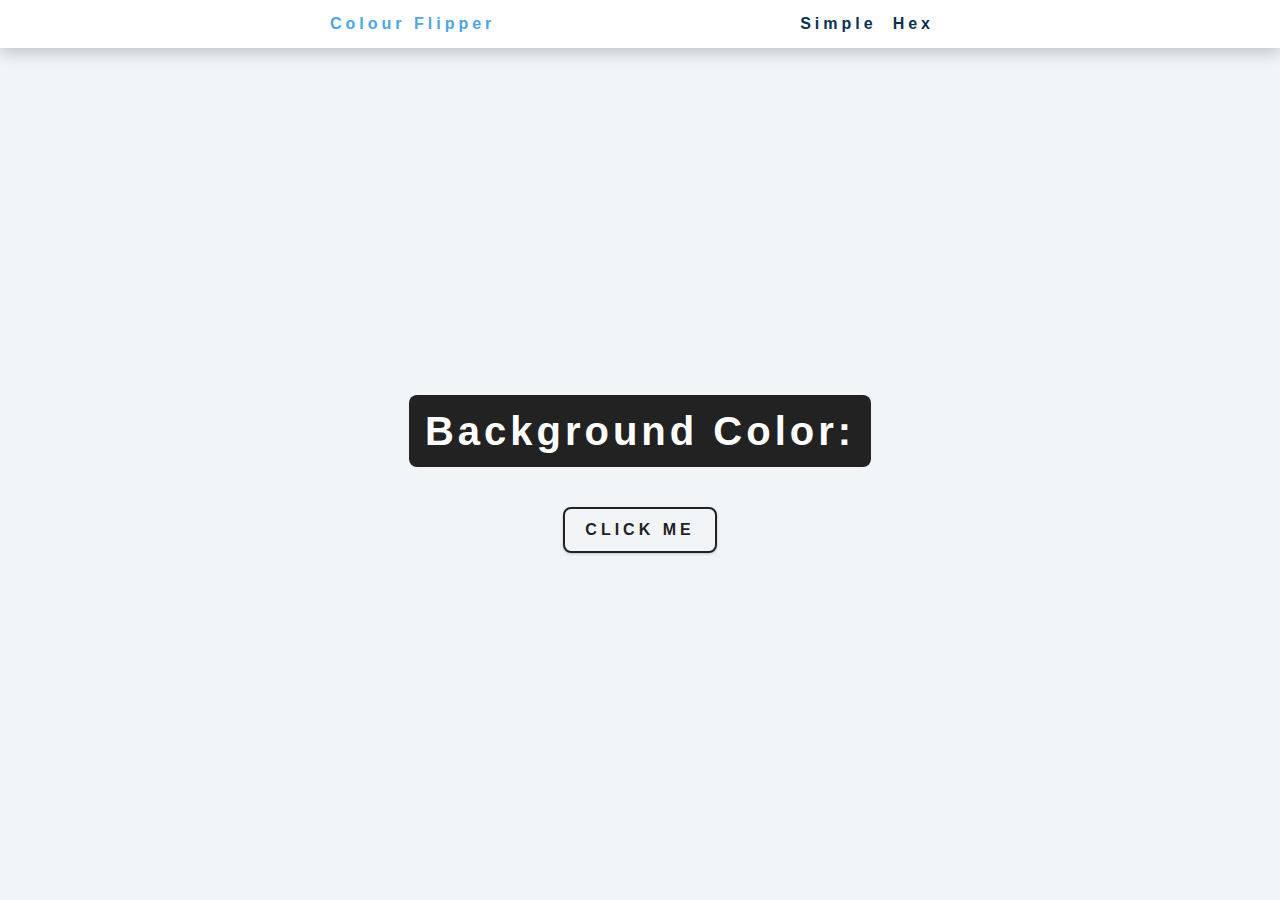
<file: backColor/index.html>
<!DOCTYPE html>
<html lang="en">
<head>
    <meta charset="UTF-8">
    <meta name="viewport" content="width=device-width, initial-scale=1.0">
    <meta http-equiv="X-UA-Compatible" content="ie=edge">
    <link rel="stylesheet" href="style.css">
    <title>Colour Flipper</title>
</head>
<body>
    <nav>
        <div class="nav-center">
            <h4>Colour Flipper</h4>
            <ul class="nav-links">
                <li>
                    <a href="index.html">Simple</a>
                </li><li>
                    <a href="hex.html">Hex</a>
                </li>
            </ul>
        </div>
    </nav>
    
    <main>
        <div class="container">
            <h2>Background Color: <span class="color" >
                <div id="f1f5f8"></div>
                </span></h2>
            <button class="btn btn-hero" id="btn">
                click me
            </button>
        </div>
    </main>
    <script src="script.js"></script>
</body>
</html>
</file>
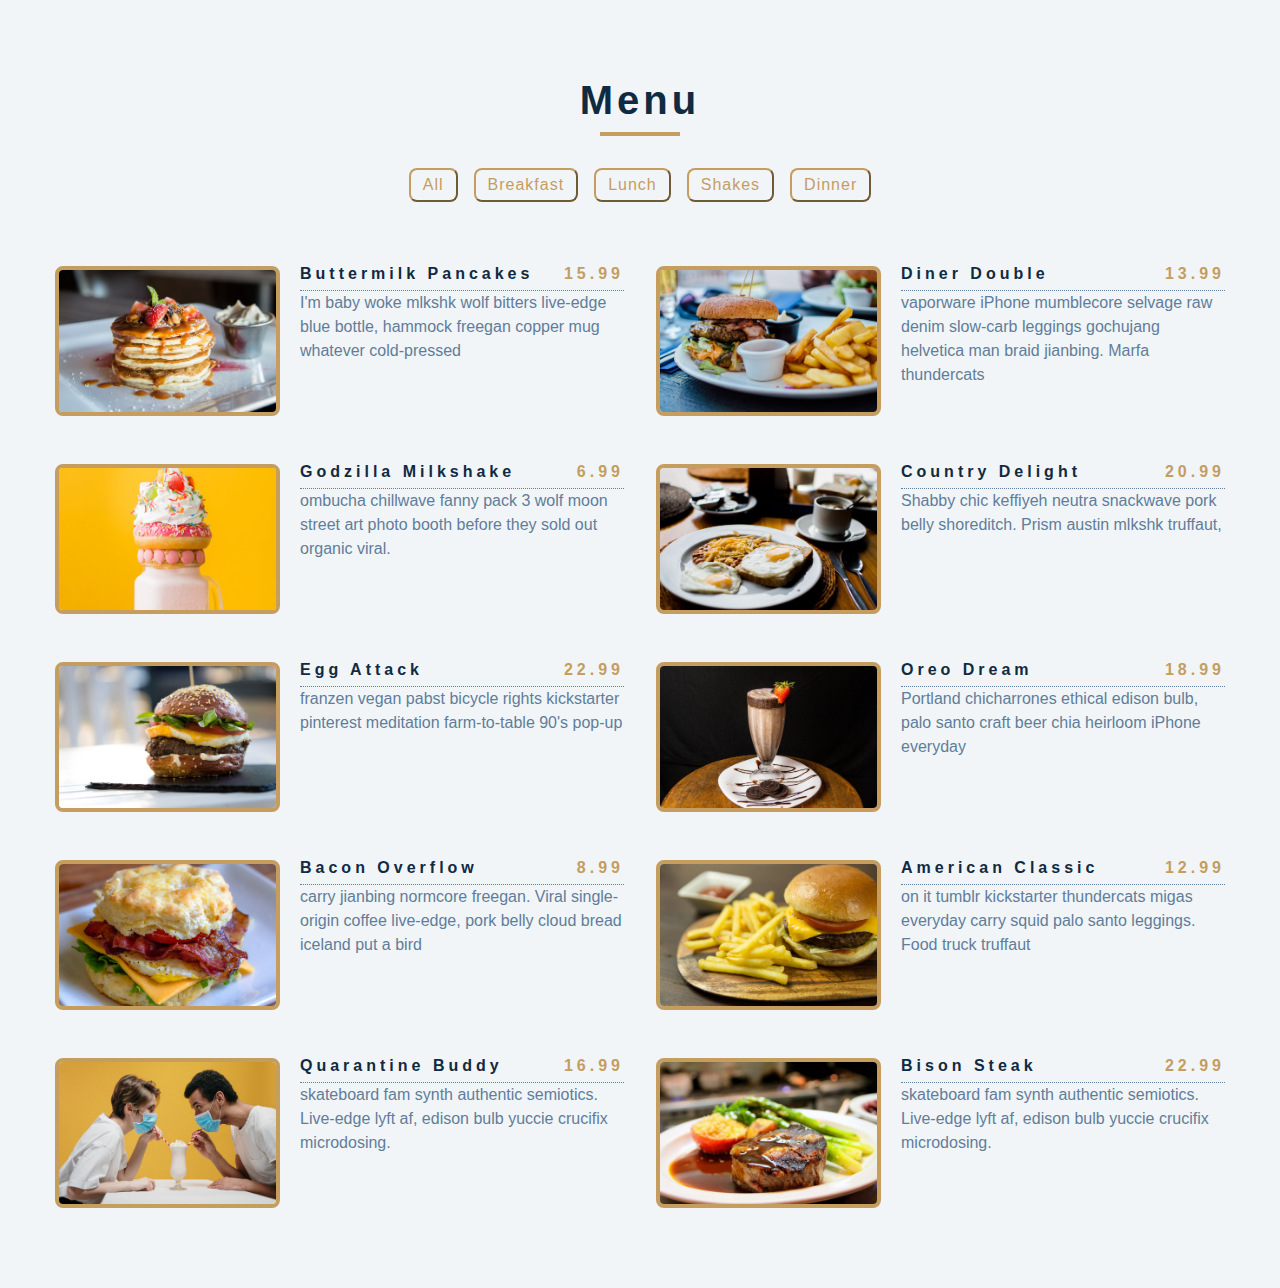
<file: MENU/index.html>
<!DOCTYPE html>
<html lang="en">
<head>
    <meta charset="UTF-8">
    <meta name="viewport" content="width=device-width, initial-scale=1.0">
     <meta http-equiv="X-UA-Compatible" content="ie=edge">
    <link rel="stylesheet" href="index.css">
     <title>MENU ITEMS  </title>
    </head>
<body>

    <section class="menu">

        <!-- title -->
        <div class="title">
            <h2>menu</h2>
            <div class="underline"></div>
        </div>
        <!-- filter section -->
        <div class="btn-container">
            <!-- <button class="filter-btn" type="button"  data-id="all" > all</button>
            <button class="filter-btn" type="button"  data-id="breakfast"> breakfast</button>
            <button class="filter-btn" type="button"  data-id="lunch"> lunch</button>
            <button class="filter-btn" type="button"  data-id="shakes"> shakes</button> -->
        </div>
        <!-- menu items -->
        <div class="section-center">
           
        </div>
    </section>

</body>


<script src="script.js"></script>
</html>
</file>
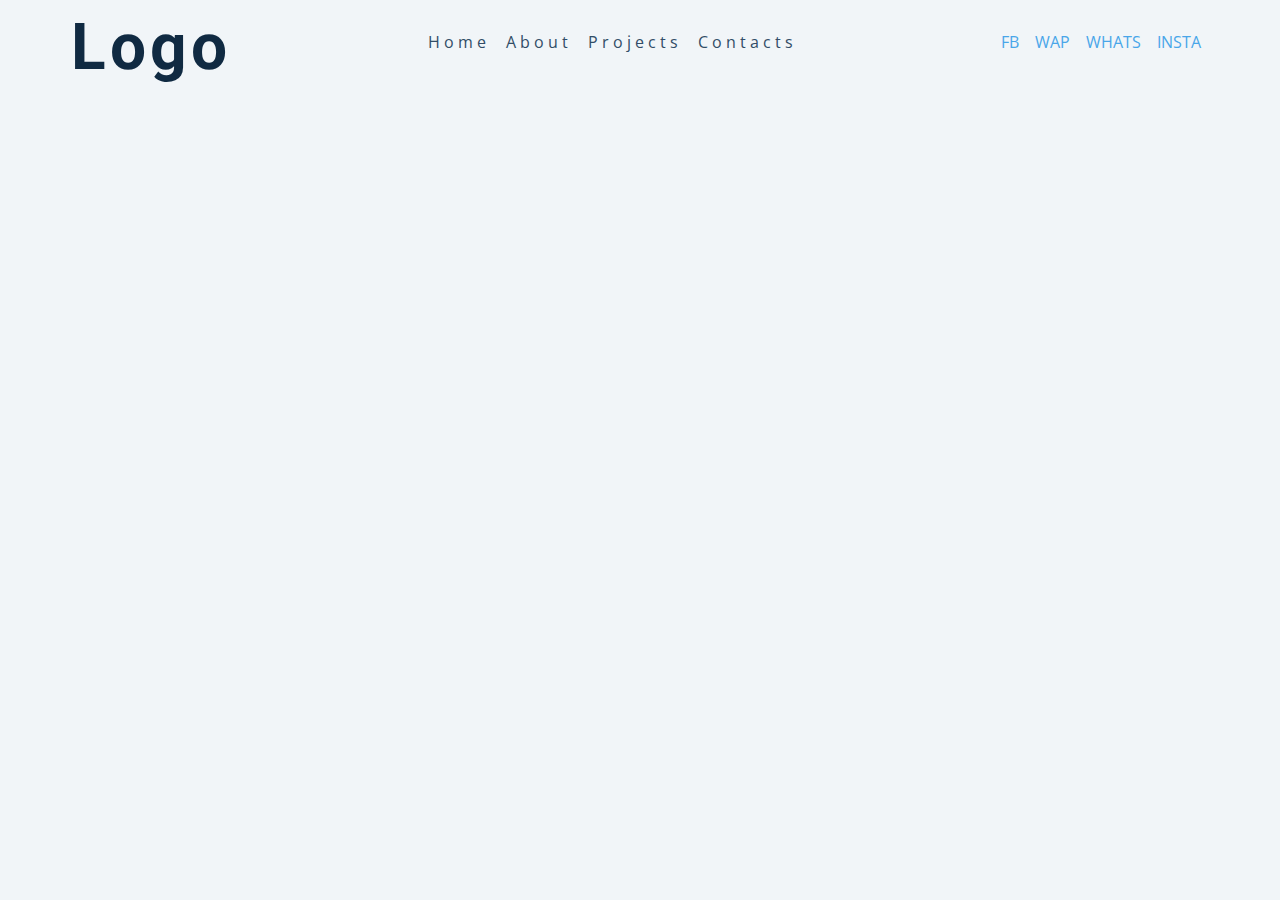
<file: nav-5/index.html>
<!DOCTYPE html>
<html lang="en">
<head>
    <meta charset="UTF-8">
    <meta name="viewport" content="width=device-width, initial-scale=1.0">
    <meta http-equiv="X-UA-Compatible" content="ie=edge">
    <title>navbar js-15-5</title>
    <link rel="stylesheet" href="style.css">
</head>
      
    <div class="nav-center">

        <div class="nav-header">
            <h1 class="logo">logo </h1>

            <button class="nav-toggle">
                <h4>lines</h4>
            </button>
        </div>
        

        <ul class="links">
            <li> <a href="">Home</a></li>
            <li> <a href="">About</a></li>
            <li> <a href="">Projects</a></li>
            <li> <a href="">Contacts</a></li>
        </ul>

        <ul class="social-icons">
            <li><a href="">FB</a></li>
            <li><a href="">WAP</a></li>
            <li><a href="">WHATS</a></li>
            <li><a href="">INSTA</a></li>
        </ul>
     
    </div>
  
    <script src="script.js"></script>
</body>
</html>
</file>
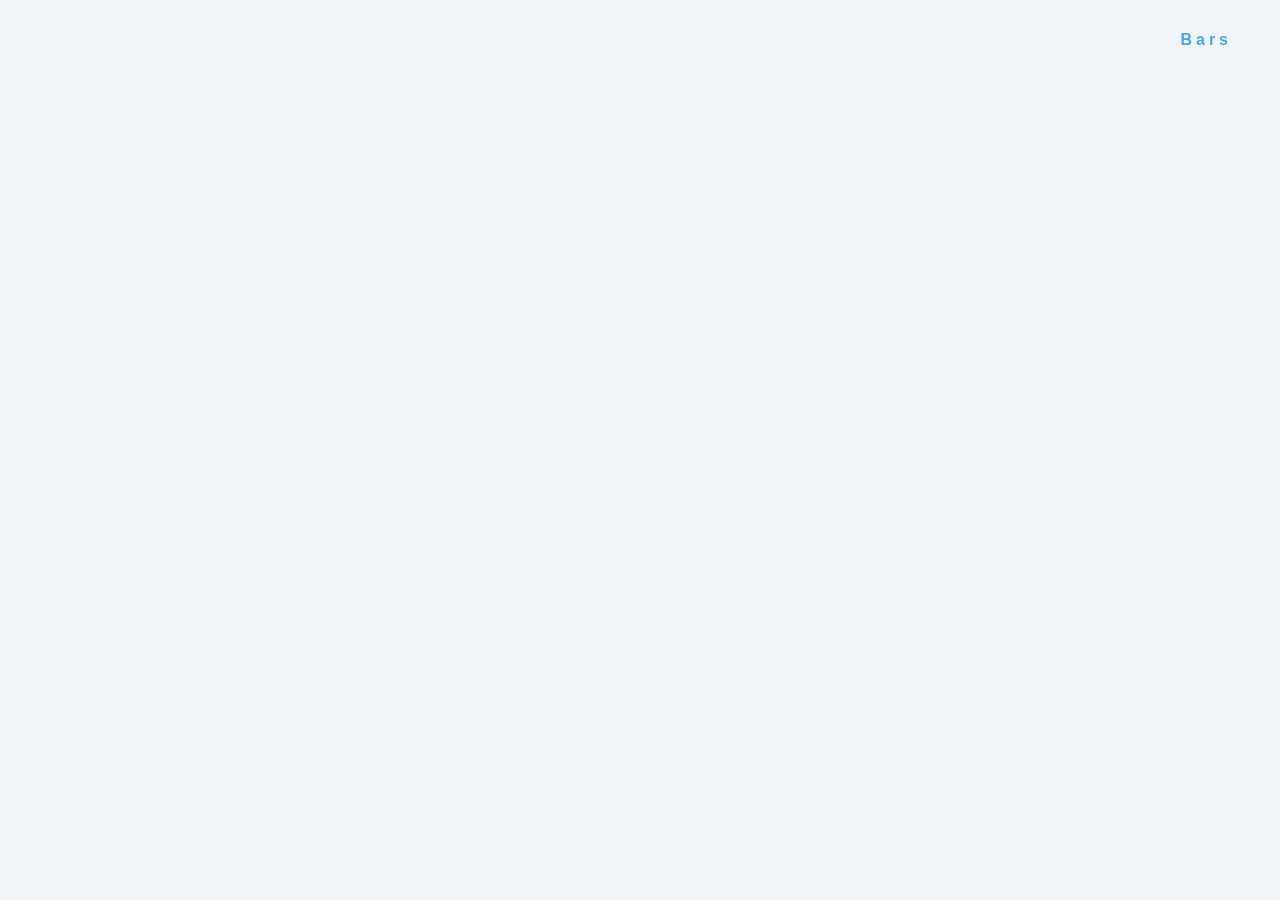
<file: sideBar/index.html>
<!DOCTYPE html>
<html lang="en">
<head>
    <meta charset="UTF-8">
    <meta name="viewport" content="width=device-width, initial-scale=1.0">
    <meta http-equiv="X-UA-Compatible" content="ie=edge">
    <title>navbar js-15-5</title>
    <link rel="stylesheet" href="style.css">
</head>
      
     <buton class="sidebar-toggle">
         <h4>bars</h4>
     </buton>
     <aside class="sidebar">
         <div class="sidebar-header">
             <h2 class="logo">logo</h2>
             <button class="close-btn">
                 <h4>close</h4>
             </button>
         </div>

         <ul class="links">
            <li> <a href="">Home</a></li>
            <li> <a href="">About</a></li>
            <li> <a href="">Projects</a></li>
            <li> <a href="">Contacts</a></li>
        </ul>
    
        <ul class="social-icons">
            <li><a href="">FB</a></li>
            <li><a href="">WAP</a></li>
            <li><a href="">WHATS</a></li>
            <li><a href="">INSTA</a></li>
        </ul>
     </aside>
   
 
</div>
    <script src="script.js"></script>
</body>
</html>
</file>
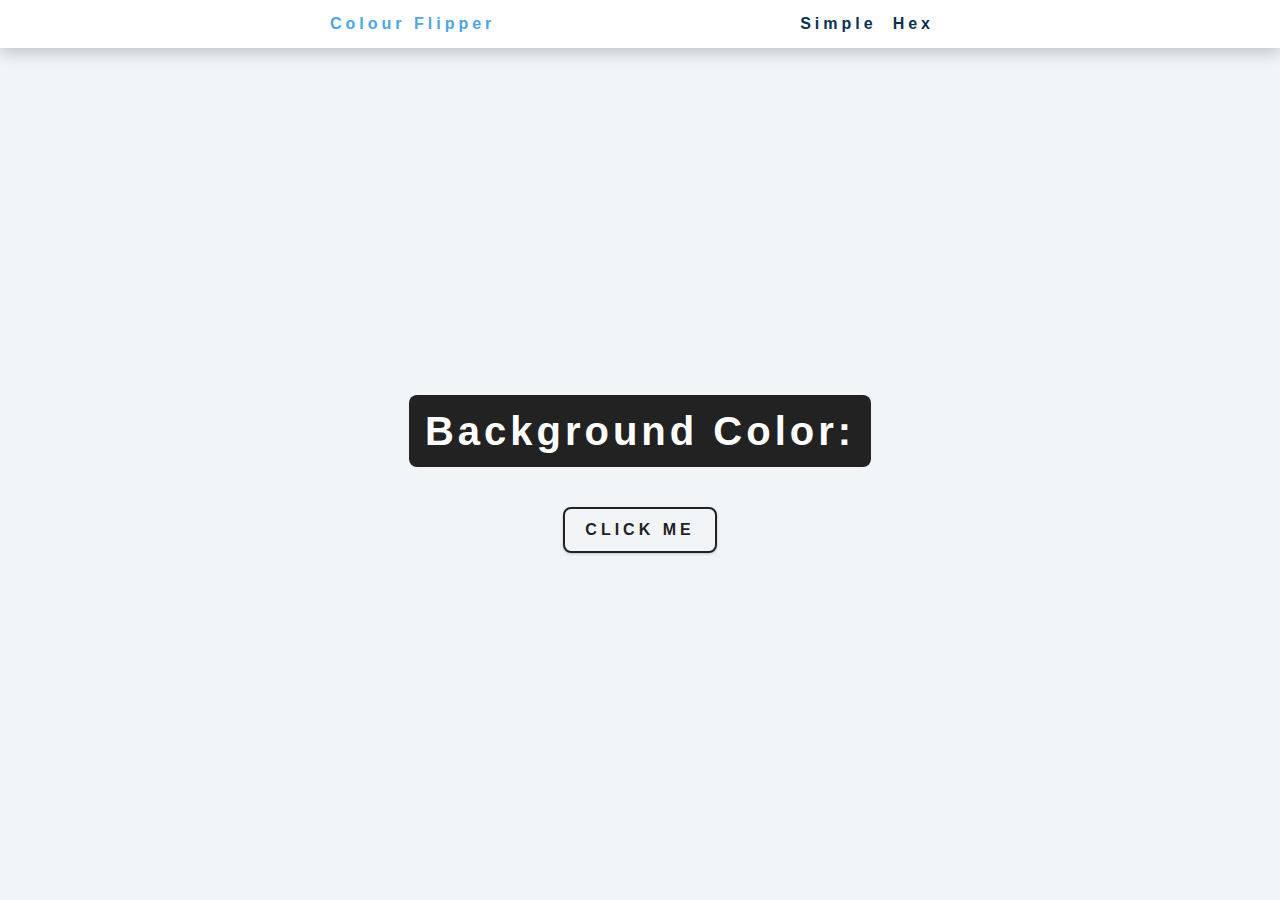
<file: backColor/hex.html>
<!DOCTYPE html>
<html lang="en">
<head>
    <meta charset="UTF-8">
    <meta name="viewport" content="width=device-width, initial-scale=1.0">
    <meta http-equiv="X-UA-Compatible" content="ie=edge">
    <link rel="stylesheet" href="style.css">
    <title>Colour Flipper</title>
</head>
<body>
    <nav>
        <div class="nav-center">
            <h4>Colour Flipper</h4>
            <ul class="nav-links">
                <li>
                    <a href="index.html">Simple</a>
                </li><li>
                    <a href="hex.html">Hex</a>
                </li>
            </ul>
        </div>
    </nav>
    
    <main>
        <div class="container">
            <h2>Background Color: <span class="color" >
                <div id="f1f5f8"></div>
                </span></h2>
            <button class="btn btn-hero" id="btn">
                click me
            </button>
        </div>
    </main>
    <script src="hex.js"></script>
</body>
</html>
</file>
<file: backColor/style.css>
:root {
    /* dark shades of primary color*/
    --clr-primary-1: hsl(205, 86%, 17%);
    --clr-primary-2: hsl(205, 77%, 27%);
    --clr-primary-3: hsl(205, 72%, 37%);
    --clr-primary-4: hsl(205, 63%, 48%);
    /* primary/main color */
    --clr-primary-5: hsl(205, 78%, 60%);
    /* lighter shades of primary color */
    --clr-primary-6: hsl(205, 89%, 70%);
    --clr-primary-7: hsl(205, 90%, 76%);
    --clr-primary-8: hsl(205, 86%, 81%);
    --clr-primary-9: hsl(205, 90%, 88%);
    --clr-primary-10: hsl(205, 100%, 96%);
    /* darkest grey - used for headings */
    --clr-grey-1: hsl(209, 61%, 16%);
    --clr-grey-2: hsl(211, 39%, 23%);
    --clr-grey-3: hsl(209, 34%, 30%);
    --clr-grey-4: hsl(209, 28%, 39%);
    /* grey used for paragraphs */
    --clr-grey-5: hsl(210, 22%, 49%);
    --clr-grey-6: hsl(209, 23%, 60%);
    --clr-grey-7: hsl(211, 27%, 70%);
    --clr-grey-8: hsl(210, 31%, 80%);
    --clr-grey-9: hsl(212, 33%, 89%);
    --clr-grey-10: hsl(206, 33%, 96%);
    --clr-white: #fff;
    --clr-red-dark: hsl(360, 67%, 44%);
    --clr-red-light: hsl(360, 71%, 66%);
    --clr-green-dark: hsl(125, 67%, 44%);
    --clr-green-light: hsl(125, 71%, 66%);
    --clr-black: #222;
    --ff-primary: "Roboto", sans-serif;
    --ff-secondary: "Open Sans", sans-serif;
    --transition: all 0.3s linear;
    --spacing: 0.25rem;
    --radius: 0.5rem;
    --light-shadow: 0 5px 15px rgba(0, 0, 0, 0.1);
    --dark-shadow: 0 5px 15px rgba(0, 0, 0, 0.2);
    --max-width: 1170px;
    --fixed-width: 620px;
  }
  /*
  =============== 
  Global Styles
  ===============
  */
  
  *,
  ::after,
  ::before {
    margin: 0;
    padding: 0;
    box-sizing: border-box;
  }
  body {
    font-family: var(--ff-secondary);
    background: var(--clr-grey-10);
    color: var(--clr-grey-1);
    line-height: 1.5;
    font-size: 0.875rem;
  }
  ul {
    list-style-type: none;
  }
  a {
    text-decoration: none;
  }
  img:not(.nav-logo) {
    width: 100%;
    display: block;
  }
  
  h1,
  h2,
  h3,
  h4 {
    letter-spacing: var(--spacing);
    text-transform: capitalize;
    line-height: 1.25;
    margin-bottom: 0.75rem;
    font-family: var(--ff-primary);
  }
  h1 {
    font-size: 3rem;
  }
  h2 {
    font-size: 2rem;
  }
  h3 {
    font-size: 1.25rem;
  }
  h4 {
    font-size: 0.875rem;
  }
  p {
    margin-bottom: 1.25rem;
    color: var(--clr-grey-5);
  }
  @media screen and (min-width: 800px) {
    h1 {
      font-size: 4rem;
    }
    h2 {
      font-size: 2.5rem;
    }
    h3 {
      font-size: 1.75rem;
    }
    h4 {
      font-size: 1rem;
    }
    body {
      font-size: 1rem;
    }
    h1,
    h2,
    h3,
    h4 {
      line-height: 1;
    }
  }
  /*  global classes */
  
  .btn {
    font-family: var(--ff-primary);
    text-transform: uppercase;
    background: transparent;
    color: var(--clr-black);
    padding: 0.375rem 0.75rem;
    letter-spacing: var(--spacing);
    display: inline-block;
    font-weight: 700;
    transition: var(--transition);
    font-size: 0.875rem;
    border: 2px solid var(--clr-black);
    cursor: pointer;
    box-shadow: 0 1px 3px rgba(0, 0, 0, 0.2);
    border-radius: var(--radius);
  }
  .btn:hover {
    color: var(--clr-white);
    background: var(--clr-black);
  }
  .btn-hero {
    font-size: 1rem;
    padding: 0.75rem 1.25rem;
  }
  /* section */
  .section {
    padding: 5rem 0;
  }
  
  .section-center {
    width: 90vw;
    margin: 0 auto;
    max-width: 1170px;
  }
  @media screen and (min-width: 992px) {
    .section-center {
      width: 95vw;
    }
  }
  /*
  =============== 
  Nav
  ===============
  */
  nav {
    background: var(--clr-white);
    height: 3rem;
    display: grid;
    align-items: center;
    box-shadow: var(--dark-shadow);
  }
  .nav-center {
    width: 90vw;
    max-width: var(--fixed-width);
    margin: 0 auto;
    display: flex;
    align-items: center;
    justify-content: space-between;
  }
  .nav-center h4 {
    margin-bottom: 0;
    color: var(--clr-primary-5);
  }
  .nav-links {
    display: flex;
  }
  nav a {
    text-transform: capitalize;
    font-weight: 700;
    font-size: 1rem;
    color: var(--clr-primary-1);
    letter-spacing: var(--spacing);
    margin-right: 1rem;
  }
  nav a:hover {
    color: var(--clr-primary-5);
  }
  /*
  =============== 
  Container
  ===============
  */
  main {
    min-height: calc(100vh - 3rem);
    display: grid;
    place-items: center;
  }
  .container {
    text-align: center;
  }
  .container h2 {
    background: var(--clr-black);
    color: var(--clr-white);
    padding: 1rem;
    border-radius: var(--radius);
    margin-bottom: 2.5rem;
  }
  .color {
    color: var(--clr-primary-5);
  }
</file>
<file: MENU/index.css>
:root {
  /* dark shades of primary color*/
  --clr-primary-1: hsl(205, 86%, 17%);
  --clr-primary-2: hsl(205, 77%, 27%);
  --clr-primary-3: hsl(205, 72%, 37%);
  --clr-primary-4: hsl(205, 63%, 48%);
  /* primary/main color */
  --clr-primary-5: #49a6e9;
  /* lighter shades of primary color */
  --clr-primary-6: hsl(205, 89%, 70%);
  --clr-primary-7: hsl(205, 90%, 76%);
  --clr-primary-8: hsl(205, 86%, 81%);
  --clr-primary-9: hsl(205, 90%, 88%);
  --clr-primary-10: hsl(205, 100%, 96%);
  /* darkest grey - used for headings */
  --clr-grey-1: hsl(209, 61%, 16%);
  --clr-grey-2: hsl(211, 39%, 23%);
  --clr-grey-3: hsl(209, 34%, 30%);
  --clr-grey-4: hsl(209, 28%, 39%);
  /* grey used for paragraphs */
  --clr-grey-5: hsl(210, 22%, 49%);
  --clr-grey-6: hsl(209, 23%, 60%);
  --clr-grey-7: hsl(211, 27%, 70%);
  --clr-grey-8: hsl(210, 31%, 80%);
  --clr-grey-9: hsl(212, 33%, 89%);
  --clr-grey-10: hsl(210, 36%, 96%);
  --clr-white: #fff;
  --clr-red-dark: hsl(360, 67%, 44%);
  --clr-red-light: hsl(360, 71%, 66%);
  --clr-green-dark: hsl(125, 67%, 44%);
  --clr-green-light: hsl(125, 71%, 66%);
  --clr-gold: #c59d5f;
  --clr-black: #222;
  --ff-primary: "Roboto", sans-serif;
  --ff-secondary: "Open Sans", sans-serif;
  --transition: all 0.3s linear;
  --spacing: 0.25rem;
  --radius: 0.5rem;
  --light-shadow: 0 5px 15px rgba(0, 0, 0, 0.1);
  --dark-shadow: 0 5px 15px rgba(0, 0, 0, 0.2);
  --max-width: 1170px;
  --fixed-width: 620px;
}
/*
=============== 
Global Styles
===============
*/

*,
::after,
::before {
  margin: 0;
  padding: 0;
  box-sizing: border-box;
}
body {
  font-family: var(--ff-secondary);
  background: var(--clr-grey-10);
  color: var(--clr-grey-1);
  line-height: 1.5;
  font-size: 0.875rem;
}
ul {
  list-style-type: none;
}
a {
  text-decoration: none;
}
img:not(.logo) {
  width: 100%;
}
img {
  display: block;
}

h1,
h2,
h3,
h4 {
  letter-spacing: var(--spacing);
  text-transform: capitalize;
  line-height: 1.25;
  margin-bottom: 0.75rem;
  font-family: var(--ff-primary);
}
h1 {
  font-size: 3rem;
}
h2 {
  font-size: 2rem;
}
h3 {
  font-size: 1.25rem;
}
h4 {
  font-size: 0.875rem;
}
p {
  margin-bottom: 1.25rem;
  color: var(--clr-grey-5);
}
@media screen and (min-width: 800px) {
  h1 {
    font-size: 4rem;
  }
  h2 {
    font-size: 2.5rem;
  }
  h3 {
    font-size: 1.75rem;
  }
  h4 {
    font-size: 1rem;
  }
  body {
    font-size: 1rem;
  }
  h1,
  h2,
  h3,
  h4 {
    line-height: 1;
  }
}
/*  global classes */

.btn {
  text-transform: uppercase;
  background: transparent;
  color: var(--clr-black);
  padding: 0.375rem 0.75rem;
  letter-spacing: var(--spacing);
  display: inline-block;
  transition: var(--transition);
  font-size: 0.875rem;
  border: 2px solid var(--clr-black);
  cursor: pointer;
  box-shadow: 0 1px 3px rgba(0, 0, 0, 0.2);
  border-radius: var(--radius);
}
.btn:hover {
  color: var(--clr-white);
  background: var(--clr-black);
}
/* section */
.section {
  padding: 5rem 0;
}

main {
  min-height: 100vh;
  display: grid;
  place-items: center;
}
/*
=============== 
Menu
===============
*/

.menu {
  padding: 5rem 0;
}
.title {
  text-align: center;
  margin-bottom: 2rem;
}
.underline {
  width: 5rem;
  height: 0.25rem;
  background: var(--clr-gold);
  margin-left: auto;
  margin-right: auto;
}
.btn-container {
  margin-bottom: 4rem;
  display: flex;
  justify-content: center;
}
.filter-btn {
  background: transparent;
  border-color: var(--clr-gold);
  font-size: 1rem;
  text-transform: capitalize;
  margin: 0 0.5rem;
  letter-spacing: 1px;
  border-radius: var(--radius);
  padding: 0.375rem 0.75rem;
  color: var(--clr-gold);
  cursor: pointer;
  transition: var(--transition);
}
.filter-btn:hover {
  background: var(--clr-gold);
  color: var(--clr-white);
}
.section-center {
  width: 90vw;
  margin: 0 auto;
  max-width: 1170px;
  display: grid;
  gap: 3rem 2rem;
  justify-items: center;
}
.menu-item {
  display: grid;
  gap: 1rem 2rem;
  max-width: 25rem;
}
.photo {
  object-fit: cover;
  height: 200px;
  border: 0.25rem solid var(--clr-gold);
  border-radius: var(--radius);
}
.item-info header {
  display: flex;
  justify-content: space-between;
  border-bottom: 0.5px dotted var(--clr-grey-5);
}
.item-info h4 {
  margin-bottom: 0.5rem;
}
.price {
  color: var(--clr-gold);
}
.item-text {
  margin-bottom: 0;
  padding-top: 1rem;
}

@media screen and (min-width: 768px) {
  .menu-item {
    grid-template-columns: 225px 1fr;
    gap: 0 1.25rem;
    max-width: 40rem;
  }
  .photo {
    height: 175px;
  }
}
@media screen and (min-width: 1200px) {
  .section-center {
    width: 95vw;
    grid-template-columns: 1fr 1fr;
  }
  .photo {
    height: 150px;
  }
}
</file>
<file: nav-5/style.css>
/*
=============== 
Fonts
===============
*/
@import url("https://fonts.googleapis.com/css?family=Open+Sans|Roboto:400,700&display=swap");

/*
=============== 
Variables
===============
*/

:root {
  /* dark shades of primary color*/
  --clr-primary-1: hsl(205, 86%, 17%);
  --clr-primary-2: hsl(205, 77%, 27%);
  --clr-primary-3: hsl(205, 72%, 37%);
  --clr-primary-4: hsl(205, 63%, 48%);
  /* primary/main color */
  --clr-primary-5: #49a6e9;
  /* lighter shades of primary color */
  --clr-primary-6: hsl(205, 89%, 70%);
  --clr-primary-7: hsl(205, 90%, 76%);
  --clr-primary-8: hsl(205, 86%, 81%);
  --clr-primary-9: hsl(205, 90%, 88%);
  --clr-primary-10: hsl(205, 100%, 96%);
  /* darkest grey - used for headings */
  --clr-grey-1: hsl(209, 61%, 16%);
  --clr-grey-2: hsl(211, 39%, 23%);
  --clr-grey-3: hsl(209, 34%, 30%);
  --clr-grey-4: hsl(209, 28%, 39%);
  /* grey used for paragraphs */
  --clr-grey-5: hsl(210, 22%, 49%);
  --clr-grey-6: hsl(209, 23%, 60%);
  --clr-grey-7: hsl(211, 27%, 70%);
  --clr-grey-8: hsl(210, 31%, 80%);
  --clr-grey-9: hsl(212, 33%, 89%);
  --clr-grey-10: hsl(210, 36%, 96%);
  --clr-white: #fff;
  --clr-red-dark: hsl(360, 67%, 44%);
  --clr-red-light: hsl(360, 71%, 66%);
  --clr-green-dark: hsl(125, 67%, 44%);
  --clr-green-light: hsl(125, 71%, 66%);
  --clr-black: #222;
  --ff-primary: "Roboto", sans-serif;
  --ff-secondary: "Open Sans", sans-serif;
  --transition: all 0.3s linear;
  --spacing: 0.25rem;
  --radius: 0.5rem;
  --light-shadow: 0 5px 15px rgba(0, 0, 0, 0.1);
  --dark-shadow: 0 5px 15px rgba(0, 0, 0, 0.2);
  --max-width: 1170px;
  --fixed-width: 620px;
}
/*
=============== 
Global Styles
===============
*/

*,
::after,
::before {
  margin: 0;
  padding: 0;
  box-sizing: border-box;
}
body {
  font-family: var(--ff-secondary);
  background: var(--clr-grey-10);
  color: var(--clr-grey-1);
  line-height: 1.5;
  font-size: 0.875rem;
}
ul {
  list-style-type: none;
}
a {
  text-decoration: none;
}
img:not(.logo) {
  width: 100%;
}
img {
  display: block;
}

h1,
h2,
h3,
h4 {
  letter-spacing: var(--spacing);
  text-transform: capitalize;
  line-height: 1.25;
  margin-bottom: 0.75rem;
  font-family: var(--ff-primary);
}
h1 {
  font-size: 3rem;
}
h2 {
  font-size: 2rem;
}
h3 {
  font-size: 1.25rem;
}
h4 {
  font-size: 0.875rem;
}
p {
  margin-bottom: 1.25rem;
  color: var(--clr-grey-5);
}
@media screen and (min-width: 800px) {
  h1 {
    font-size: 4rem;
  }
  h2 {
    font-size: 2.5rem;
  }
  h3 {
    font-size: 1.75rem;
  }
  h4 {
    font-size: 1rem;
  }
  body {
    font-size: 1rem;
  }
  h1,
  h2,
  h3,
  h4 {
    line-height: 1;
  }
}
/*  global classes */

.btn {
  text-transform: uppercase;
  background: transparent;
  color: var(--clr-black);
  padding: 0.375rem 0.75rem;
  letter-spacing: var(--spacing);
  display: inline-block;
  transition: var(--transition);
  font-size: 0.875rem;
  border: 2px solid var(--clr-black);
  cursor: pointer;
  box-shadow: 0 1px 3px rgba(0, 0, 0, 0.2);
  border-radius: var(--radius);
}
.btn:hover {
  color: var(--clr-white);
  background: var(--clr-black);
}
/* section */
.section {
  padding: 5rem 0;
}

.section-center {
  width: 90vw;
  margin: 0 auto;
  max-width: 1170px;
}
@media screen and (min-width: 992px) {
  .section-center {
    width: 95vw;
  }
}
main {
  min-height: 100vh;
  display: grid;
  place-items: center;
}
/*
=============== 
Navbar
===============
*/
nav {
  background: var(--clr-white);
  box-shadow: var(--light-shadow);
}
.nav-header {
  display: flex;
  align-items: center;
  justify-content: space-between;
  padding: 1rem;
}
.nav-toggle {
  font-size: 1.5rem;
  color: var(--clr-primary-5);
  background: transparent;
  border-color: transparent;
  transition: var(--transition);
  cursor: pointer;
}
.nav-toggle:hover {
  color: var(--clr-primary-1);
  transform: rotate(90deg);
}
.logo {
  height: 40px;
}
.links a {
  color: var(--clr-grey-3);
  font-size: 1rem;
  text-transform: capitalize;
  letter-spacing: var(--spacing);
  display: block;
  padding: 0.5rem 1rem;
  transition: var(--transition);
}
.links a:hover {
  background: var(--clr-primary-8);
  color: var(--clr-primary-5);
  padding-left: 1.5rem;
}
.social-icons {
  display: none;
}
.links {
  height: 0;
  overflow: hidden;
  transition: var(--transition);
}
.show-links {
  height: 10rem;
}
@media screen and (min-width: 800px) {
  .nav-center {
    max-width: 1170px;
    margin: 0 auto;
    display: flex;
    align-items: center;
    justify-content: space-between;
    padding: 1rem;
  }
  .nav-header {
    padding: 0;
  }
  .nav-toggle {
    display: none;
  }
  .links {
    height: auto;
    display: flex;
  }
  .links a {
    padding: 0;
    margin: 0 0.5rem;
  }
  .links a:hover {
    padding: 0;
    background: transparent;
  }
  .social-icons {
    display: flex;
  }
  .social-icons a {
    margin: 0 0.5rem;
    color: var(--clr-primary-5);
    transition: var(--transition);
  }
  .social-icons a:hover {
    color: var(--clr-primary-7);
  }
}
</file>
<file: sideBar/style.css>
:root {
    /* dark shades of primary color*/
    --clr-primary-1: hsl(205, 86%, 17%);
    --clr-primary-2: hsl(205, 77%, 27%);
    --clr-primary-3: hsl(205, 72%, 37%);
    --clr-primary-4: hsl(205, 63%, 48%);
    /* primary/main color */
    --clr-primary-5: #49a6e9;
    /* lighter shades of primary color */
    --clr-primary-6: hsl(205, 89%, 70%);
    --clr-primary-7: hsl(205, 90%, 76%);
    --clr-primary-8: hsl(205, 86%, 81%);
    --clr-primary-9: hsl(205, 90%, 88%);
    --clr-primary-10: hsl(205, 100%, 96%);
    /* darkest grey - used for headings */
    --clr-grey-1: hsl(209, 61%, 16%);
    --clr-grey-2: hsl(211, 39%, 23%);
    --clr-grey-3: hsl(209, 34%, 30%);
    --clr-grey-4: hsl(209, 28%, 39%);
    /* grey used for paragraphs */
    --clr-grey-5: hsl(210, 22%, 49%);
    --clr-grey-6: hsl(209, 23%, 60%);
    --clr-grey-7: hsl(211, 27%, 70%);
    --clr-grey-8: hsl(210, 31%, 80%);
    --clr-grey-9: hsl(212, 33%, 89%);
    --clr-grey-10: hsl(210, 36%, 96%);
    --clr-white: #fff;
    --clr-red-dark: hsl(360, 67%, 44%);
    --clr-red-light: hsl(360, 71%, 66%);
    --clr-green-dark: hsl(125, 67%, 44%);
    --clr-green-light: hsl(125, 71%, 66%);
    --clr-black: #222;
    --ff-primary: "Roboto", sans-serif;
    --ff-secondary: "Open Sans", sans-serif;
    --transition: all 0.3s linear;
    --spacing: 0.25rem;
    --radius: 0.5rem;
    --light-shadow: 0 5px 15px rgba(0, 0, 0, 0.1);
    --dark-shadow: 0 5px 15px rgba(0, 0, 0, 0.2);
    --max-width: 1170px;
    --fixed-width: 620px;
  }
  /*
  =============== 
  Global Styles
  ===============
  */
  
  *,
  ::after,
  ::before {
    margin: 0;
    padding: 0;
    box-sizing: border-box;
  }
  body {
    font-family: var(--ff-secondary);
    background: var(--clr-grey-10);
    color: var(--clr-grey-1);
    line-height: 1.5;
    font-size: 0.875rem;
  }
  ul {
    list-style-type: none;
  }
  a {
    text-decoration: none;
  }
  img:not(.logo) {
    width: 100%;
  }
  img {
    display: block;
  }
  h1,
  h2,
  h3,
  h4 {
    letter-spacing: var(--spacing);
    text-transform: capitalize;
    line-height: 1.25;
    margin-bottom: 0.75rem;
    font-family: var(--ff-primary);
  }
  h1 {
    font-size: 3rem;
  }
  h2 {
    font-size: 2rem;
  }
  h3 {
    font-size: 1.25rem;
  }
  h4 {
    font-size: 0.875rem;
  }
  p {
    margin-bottom: 1.25rem;
    color: var(--clr-grey-5);
  }
  @media screen and (min-width: 800px) {
    h1 {
      font-size: 4rem;
    }
    h2 {
      font-size: 2.5rem;
    }
    h3 {
      font-size: 1.75rem;
    }
    h4 {
      font-size: 1rem;
    }
    body {
      font-size: 1rem;
    }
    h1,
    h2,
    h3,
    h4 {
      line-height: 1;
    }
  }
  /*  global classes */
  
  .btn {
    text-transform: uppercase;
    background: transparent;
    color: var(--clr-black);
    padding: 0.375rem 0.75rem;
    letter-spacing: var(--spacing);
    display: inline-block;
    transition: var(--transition);
    font-size: 0.875rem;
    border: 2px solid var(--clr-black);
    cursor: pointer;
    box-shadow: 0 1px 3px rgba(0, 0, 0, 0.2);
    border-radius: var(--radius);
  }
  .btn:hover {
    color: var(--clr-white);
    background: var(--clr-black);
  }
  /* section */
  .section {
    padding: 5rem 0;
  }
  
  .section-center {
    width: 90vw;
    margin: 0 auto;
    max-width: 1170px;
  }
  @media screen and (min-width: 992px) {
    .section-center {
      width: 95vw;
    }
  }
  main {
    min-height: 100vh;
    display: grid;
    place-items: center;
  }
  /*
  =============== 
  Sidebar
  ===============
  */
  .sidebar-toggle {
    position: fixed;
    top: 2rem;
    right: 3rem;
    font-size: 2rem;
    background: transparent;
    border-color: transparent;
    color: var(--clr-primary-5);
    transition: var(--transition);
    cursor: pointer;
    animation: bounce 2s ease-in-out infinite;
  }
  .sidebar-toggle:hover {
    color: var(--clr-primary-7);
  }
  @keyframes bounce {
    0% {
      transform: scale(1);
    }
    50% {
      transform: scale(1.5);
    }
    100% {
      transform: scale(1);
    }
  }
  
  .sidebar-header {
    display: flex;
    justify-content: space-between;
    align-items: center;
    padding: 1rem 1.5rem;
  }
  .close-btn {
    font-size: 1.75rem;
    background: transparent;
    border-color: transparent;
    color: var(--clr-primary-5);
    transition: var(--transition);
    cursor: pointer;
    color: var(--clr-red-dark);
  }
  .close-btn:hover {
    color: var(--clr-red-light);
    transform: rotate(360deg);
  }
  .logo {
    justify-self: center;
    height: 40px;
  }
  
  .links a {
    display: block;
    font-size: 1.5rem;
    text-transform: capitalize;
    padding: 1rem 1.5rem;
    color: var(--clr-grey-5);
    transition: var(--transition);
  }
  .links a:hover {
    background: var(--clr-primary-8);
    color: var(--clr-primary-5);
    padding-left: 1.75rem;
  }
  .social-icons {
    justify-self: center;
    display: flex;
    padding-bottom: 2rem;
  }
  .social-icons a {
    font-size: 1.5rem;
    margin: 0 0.5rem;
    color: var(--clr-primary-5);
    transition: var(--transition);
  }
  .social-icons a:hover {
    color: var(--clr-primary-1);
  }
  
  .sidebar {
    position: fixed;
    top: 0;
    left: 0;
    width: 100%;
    height: 100%;
    background: var(--clr-white);
    display: grid;
    grid-template-rows: auto 1fr auto;
    row-gap: 1rem;
    box-shadow: var(--clr-red-dark);
    transition: var(--transition);
    transform: translate(-100%);
  }
  .show-sidebar {
    transform: translate(0);
  }
  @media screen and (min-width: 676px) {
    .sidebar {
      width: 400px;
    }
  }
</file>
